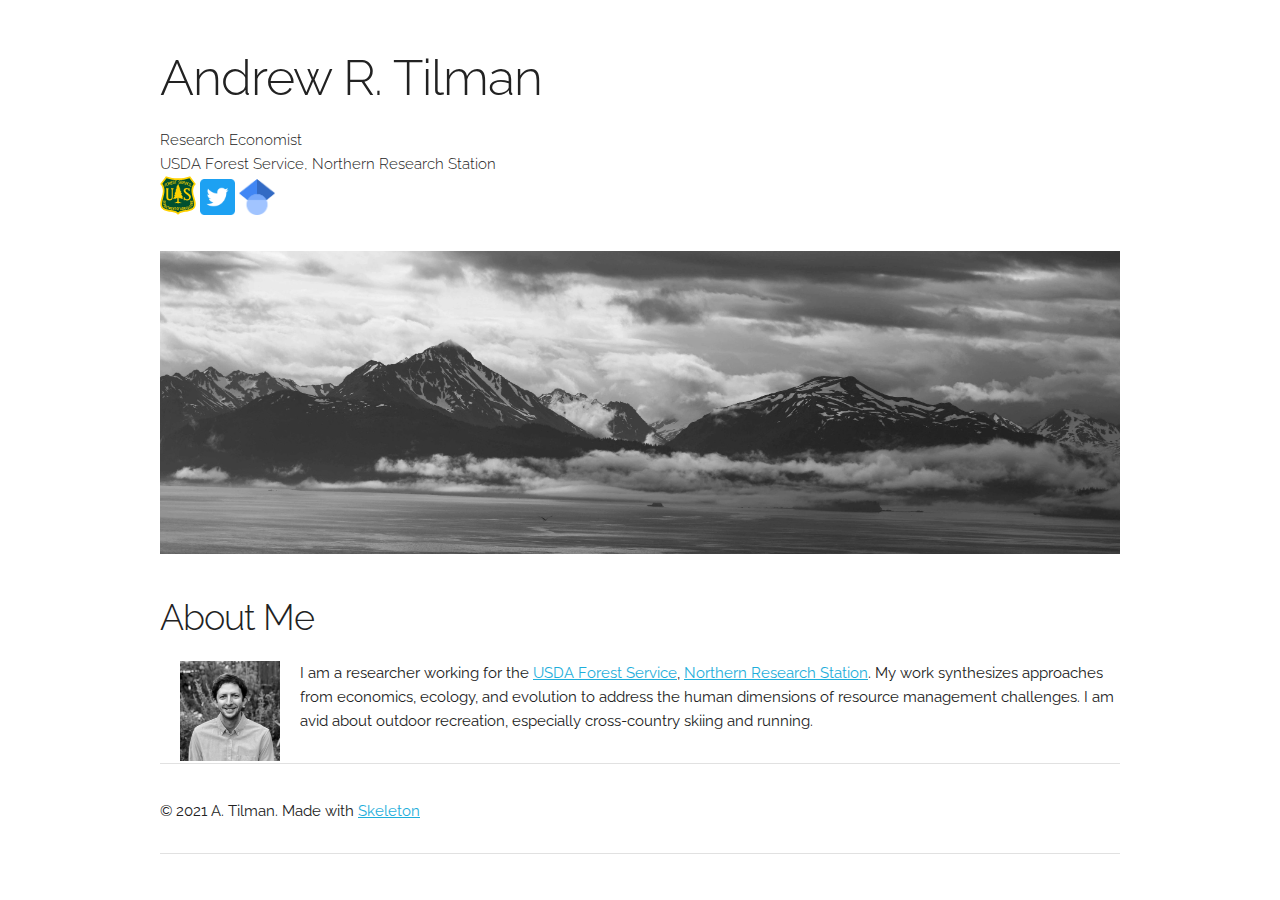
<file: index.html>
<!DOCTYPE html>
<html lang="en">
<head>

  <!-- Basic Page Needs================================================== -->
  <meta charset="utf-8">
  <title>Andrew R. Tilman's personal site</title>
  <meta name="description" content="">
  <meta name="author" content="">

  <!-- Mobile Specific Metas================================================== -->
  <meta name="viewport" content="width=device-width, initial-scale=1">

  <!-- FONT================================================== -->
  <link href="//fonts.googleapis.com/css?family=Raleway:400,300,600" rel="stylesheet" type="text/css">

  <!-- CSS================================================== -->
  <link rel="stylesheet" href="normalize.css">
  <link rel="stylesheet" href="skeleton.css">

  <!-- Favicon================================================== -->
  <link rel="icon" type="image/png" href="images/AT4.png">
  <link rel="shortcut icon" type="image/png" href="images/AT4.png"> 

</head>
<body>

  <!-- Primary Page Layout================================================== -->
  <div class="container">
  
    <div class="row">
         <div class="nine columns" style="margin-top: 5%">
        <h1> Andrew R. Tilman </h1>
         <h6>Research Economist  </br>USDA Forest Service, Northern Research Station</br> 
	<a href="https://www.nrs.fs.usda.gov/people/andrew.tilman"><img src="images/FS.svg" alt="FS" width="5%" /></a>
	<a href="https://twitter.com/tilman_andrew"><img src="images/Twitt.png" alt="Twitter" width="5%" /></a>
        <a href="https://scholar.google.com/citations?user=yPNFe_YAAAAJ&hl=en&oi=ao"><img src="images/scholar.png" alt="Scholar" width="5%" /></a><h6>


       </div>
<!-- <div class="three columns" style="margin-top: 5%">
     
     </div> 

<hr />
<br />-->

    
    		<section class=" row">
    			<div id="about">
			<img src="images/IMG_6414lowQ.jpeg" alt="Alaska" width="100%" vspace="1%" />
			<br /><br />
			<h3>About Me</h3>
			<img src="images/Tilman_lowQ_BW.jpeg" alt="me" width="100" align="left" hspace="20" vspace="0%"/> I am a researcher working for the <a href="https://www.fs.usda.gov">USDA Forest Service</a>, <a href="https://www.nrs.fs.usda.gov">Northern Research Station</a>. My work synthesizes approaches from economics, ecology, and evolution to address the human dimensions of resource management challenges. I am avid about outdoor recreation, especially cross-country skiing and running.   
    			</div>
 
        
		 
        <hr />
<footer>&copy; 2021 A. Tilman. Made with <a href="http://getskeleton.com/">Skeleton</a></footer>
	<hr />
    </div>
  </div>
  </div>
<!-- End Document================================================== -->
</body>
</html>
</file>
<file: skeleton.css>
/*
* Skeleton V2.0.4
* Copyright 2014, Dave Gamache
* www.getskeleton.com
* Free to use under the MIT license.
* http://www.opensource.org/licenses/mit-license.php
* 12/29/2014
*/


/* Table of contents
––––––––––––––––––––––––––––––––––––––––––––––––––
- Grid
- Base Styles
- Typography
- Links
- Buttons
- Forms
- Lists
- Code
- Tables
- Spacing
- Utilities
- Clearing
- Media Queries
*/


/* Grid
–––––––––––––––––––––––––––––––––––––––––––––––––– */
.container {
  position: relative;
  width: 100%;
  max-width: 960px;
  margin: 0 auto;
  padding: 0 20px;
  box-sizing: border-box; }
.column,
.columns {
  width: 100%;
  float: left;
  box-sizing: border-box; }

/* For devices larger than 400px */
@media (min-width: 400px) {
  .container {
    width: 85%;
    padding: 0; }
}

/* For devices larger than 550px */
@media (min-width: 550px) {
  .container {
    width: 80%; }
  .column,
  .columns {
    margin-left: 4%; }
  .column:first-child,
  .columns:first-child {
    margin-left: 0; }

  .one.column,
  .one.columns                    { width: 4.66666666667%; }
  .two.columns                    { width: 13.3333333333%; }
  .three.columns                  { width: 22%;            }
  .four.columns                   { width: 30.6666666667%; }
  .five.columns                   { width: 39.3333333333%; }
  .six.columns                    { width: 48%;            }
  .seven.columns                  { width: 56.6666666667%; }
  .eight.columns                  { width: 65.3333333333%; }
  .nine.columns                   { width: 74.0%;          }
  .ten.columns                    { width: 82.6666666667%; }
  .eleven.columns                 { width: 91.3333333333%; }
  .twelve.columns                 { width: 100%; margin-left: 0; }

  .one-third.column               { width: 30.6666666667%; }
  .two-thirds.column              { width: 65.3333333333%; }

  .one-half.column                { width: 48%; }

  /* Offsets */
  .offset-by-one.column,
  .offset-by-one.columns          { margin-left: 8.66666666667%; }
  .offset-by-two.column,
  .offset-by-two.columns          { margin-left: 17.3333333333%; }
  .offset-by-three.column,
  .offset-by-three.columns        { margin-left: 26%;            }
  .offset-by-four.column,
  .offset-by-four.columns         { margin-left: 34.6666666667%; }
  .offset-by-five.column,
  .offset-by-five.columns         { margin-left: 43.3333333333%; }
  .offset-by-six.column,
  .offset-by-six.columns          { margin-left: 52%;            }
  .offset-by-seven.column,
  .offset-by-seven.columns        { margin-left: 60.6666666667%; }
  .offset-by-eight.column,
  .offset-by-eight.columns        { margin-left: 69.3333333333%; }
  .offset-by-nine.column,
  .offset-by-nine.columns         { margin-left: 78.0%;          }
  .offset-by-ten.column,
  .offset-by-ten.columns          { margin-left: 86.6666666667%; }
  .offset-by-eleven.column,
  .offset-by-eleven.columns       { margin-left: 95.3333333333%; }

  .offset-by-one-third.column,
  .offset-by-one-third.columns    { margin-left: 34.6666666667%; }
  .offset-by-two-thirds.column,
  .offset-by-two-thirds.columns   { margin-left: 69.3333333333%; }

  .offset-by-one-half.column,
  .offset-by-one-half.columns     { margin-left: 52%; }

}


/* Base Styles
–––––––––––––––––––––––––––––––––––––––––––––––––– */
/* NOTE
html is set to 62.5% so that all the REM measurements throughout Skeleton
are based on 10px sizing. So basically 1.5rem = 15px :) */
html {
  font-size: 62.5%; }
body {
  font-size: 1.5em; /* currently ems cause chrome bug misinterpreting rems on body element */
  line-height: 1.6;
  font-weight: 400;
  font-family: "Raleway", "HelveticaNeue", "Helvetica Neue", Helvetica, Arial, sans-serif;
  color: #222; }


/* Typography
–––––––––––––––––––––––––––––––––––––––––––––––––– */
h1, h2, h3, h4, h5, h6 {
  margin-top: 0;
  margin-bottom: 2rem;
  font-weight: 300; }
h1 { font-size: 4.0rem; line-height: 1.2;  letter-spacing: -.1rem;}
h2 { font-size: 3.6rem; line-height: 1.25; letter-spacing: -.1rem; }
h3 { font-size: 3.0rem; line-height: 1.3;  letter-spacing: -.1rem; }
h4 { font-size: 2.4rem; line-height: 1.35; letter-spacing: -.08rem; }
h5 { font-size: 1.8rem; line-height: 1.5;  letter-spacing: -.05rem; }
h6 { font-size: 1.5rem; line-height: 1.6;  letter-spacing: 0; }

/* Larger than phablet */
@media (min-width: 550px) {
  h1 { font-size: 5.0rem; }
  h2 { font-size: 4.2rem; }
  h3 { font-size: 3.6rem; }
  h4 { font-size: 3.0rem; }
  h5 { font-size: 2.4rem; }
  h6 { font-size: 1.5rem; }
}

p {
  margin-top: 0; }


/* Links
–––––––––––––––––––––––––––––––––––––––––––––––––– */
a {
  color: #1EAEDB; }
a:hover {
  color: #0FA0CE; }


/* Buttons
–––––––––––––––––––––––––––––––––––––––––––––––––– */
.button,
button,
input[type="submit"],
input[type="reset"],
input[type="button"] {
  display: inline-block;
  height: 38px;
  padding: 0 10px;
  color: #555;
  text-align: center;
  font-size: 11px;
  font-weight: 600;
  line-height: 38px;
  letter-spacing: .1rem;
  text-transform: uppercase;
  text-decoration: none;
  white-space: nowrap;
  background-color: transparent;
  border-radius: 4px;
  border: 1px solid #bbb;
  cursor: pointer;
  box-sizing: border-box; }
.button:hover,
button:hover,
input[type="submit"]:hover,
input[type="reset"]:hover,
input[type="button"]:hover,
.button:focus,
button:focus,
input[type="submit"]:focus,
input[type="reset"]:focus,
input[type="button"]:focus {
  color: #333;
  border-color: #888;
  outline: 0; }
.button.button-primary,
button.button-primary,
input[type="submit"].button-primary,
input[type="reset"].button-primary,
input[type="button"].button-primary {
  color: #FFF;
  background-color: #33C3F0;
  border-color: #33C3F0; }
.button.button-primary:hover,
button.button-primary:hover,
input[type="submit"].button-primary:hover,
input[type="reset"].button-primary:hover,
input[type="button"].button-primary:hover,
.button.button-primary:focus,
button.button-primary:focus,
input[type="submit"].button-primary:focus,
input[type="reset"].button-primary:focus,
input[type="button"].button-primary:focus {
  color: #FFF;
  background-color: #1EAEDB;
  border-color: #1EAEDB; }






/* Forms
–––––––––––––––––––––––––––––––––––––––––––––––––– */
input[type="email"],
input[type="number"],
input[type="search"],
input[type="text"],
input[type="tel"],
input[type="url"],
input[type="password"],
textarea,
select {
  height: 38px;
  padding: 6px 10px; /* The 6px vertically centers text on FF, ignored by Webkit */
  background-color: #fff;
  border: 1px solid #D1D1D1;
  border-radius: 4px;
  box-shadow: none;
  box-sizing: border-box; }
/* Removes awkward default styles on some inputs for iOS */
input[type="email"],
input[type="number"],
input[type="search"],
input[type="text"],
input[type="tel"],
input[type="url"],
input[type="password"],
textarea {
  -webkit-appearance: none;
     -moz-appearance: none;
          appearance: none; }
textarea {
  min-height: 65px;
  padding-top: 6px;
  padding-bottom: 6px; }
input[type="email"]:focus,
input[type="number"]:focus,
input[type="search"]:focus,
input[type="text"]:focus,
input[type="tel"]:focus,
input[type="url"]:focus,
input[type="password"]:focus,
textarea:focus,
select:focus {
  border: 1px solid #33C3F0;
  outline: 0; }
label,
legend {
  display: block;
  margin-bottom: .5rem;
  font-weight: 600; }
fieldset {
  padding: 0;
  border-width: 0; }
input[type="checkbox"],
input[type="radio"] {
  display: inline; }
label > .label-body {
  display: inline-block;
  margin-left: .5rem;
  font-weight: normal; }


/* Lists
–––––––––––––––––––––––––––––––––––––––––––––––––– */
ul {
  list-style: circle inside; }
ol {
  list-style: decimal inside; }
ol, ul {
  padding-left: 0;
  margin-top: 0; }
ul ul,
ul ol,
ol ol,
ol ul {
  margin: 1.5rem 0 1.5rem 3rem;
  font-size: 90%; }
li {
  margin-bottom: 1rem; }


/* Code
–––––––––––––––––––––––––––––––––––––––––––––––––– */
code {
  padding: .2rem .5rem;
  margin: 0 .2rem;
  font-size: 90%;
  white-space: nowrap;
  background: #F1F1F1;
  border: 1px solid #E1E1E1;
  border-radius: 4px; }
pre > code {
  display: block;
  padding: 1rem 1.5rem;
  white-space: pre; }


/* Tables
–––––––––––––––––––––––––––––––––––––––––––––––––– */
th,
td {
  padding: 12px 15px;
  text-align: left;
  border-bottom: 1px solid #E1E1E1; }
th:first-child,
td:first-child {
  padding-left: 0; }
th:last-child,
td:last-child {
  padding-right: 0; }


/* Spacing
–––––––––––––––––––––––––––––––––––––––––––––––––– */
button,
.button {
  margin-bottom: 1rem; }
input,
textarea,
select,
fieldset {
  margin-bottom: 1.5rem; }
pre,
blockquote,
dl,
figure,
table,
p,
ul,
ol,
form {
  margin-bottom: 2.5rem; }


/* Utilities
–––––––––––––––––––––––––––––––––––––––––––––––––– */
.u-full-width {
  width: 100%;
  box-sizing: border-box; }
.u-max-full-width {
  max-width: 100%;
  box-sizing: border-box; }
.u-pull-right {
  float: right; }
.u-pull-left {
  float: left; }


/* Misc
–––––––––––––––––––––––––––––––––––––––––––––––––– */
hr {
  margin-top: 3rem;
  margin-bottom: 3.5rem;
  border-width: 0;
  border-top: 1px solid #E1E1E1; }


/* Clearing
–––––––––––––––––––––––––––––––––––––––––––––––––– */

/* Self Clearing Goodness */
.container:after,
.row:after,
.u-cf {
  content: "";
  display: table;
  clear: both; }


/* Media Queries
–––––––––––––––––––––––––––––––––––––––––––––––––– */
/*
Note: The best way to structure the use of media queries is to create the queries
near the relevant code. For example, if you wanted to change the styles for buttons
on small devices, paste the mobile query code up in the buttons section and style it
there.
*/


/* Larger than mobile */
@media (min-width: 400px) {}

/* Larger than phablet (also point when grid becomes active) */
@media (min-width: 550px) {}

/* Larger than tablet */
@media (min-width: 750px) {}

/* Larger than desktop */
@media (min-width: 1000px) {}

/* Larger than Desktop HD */
@media (min-width: 1200px) {}
</file>
